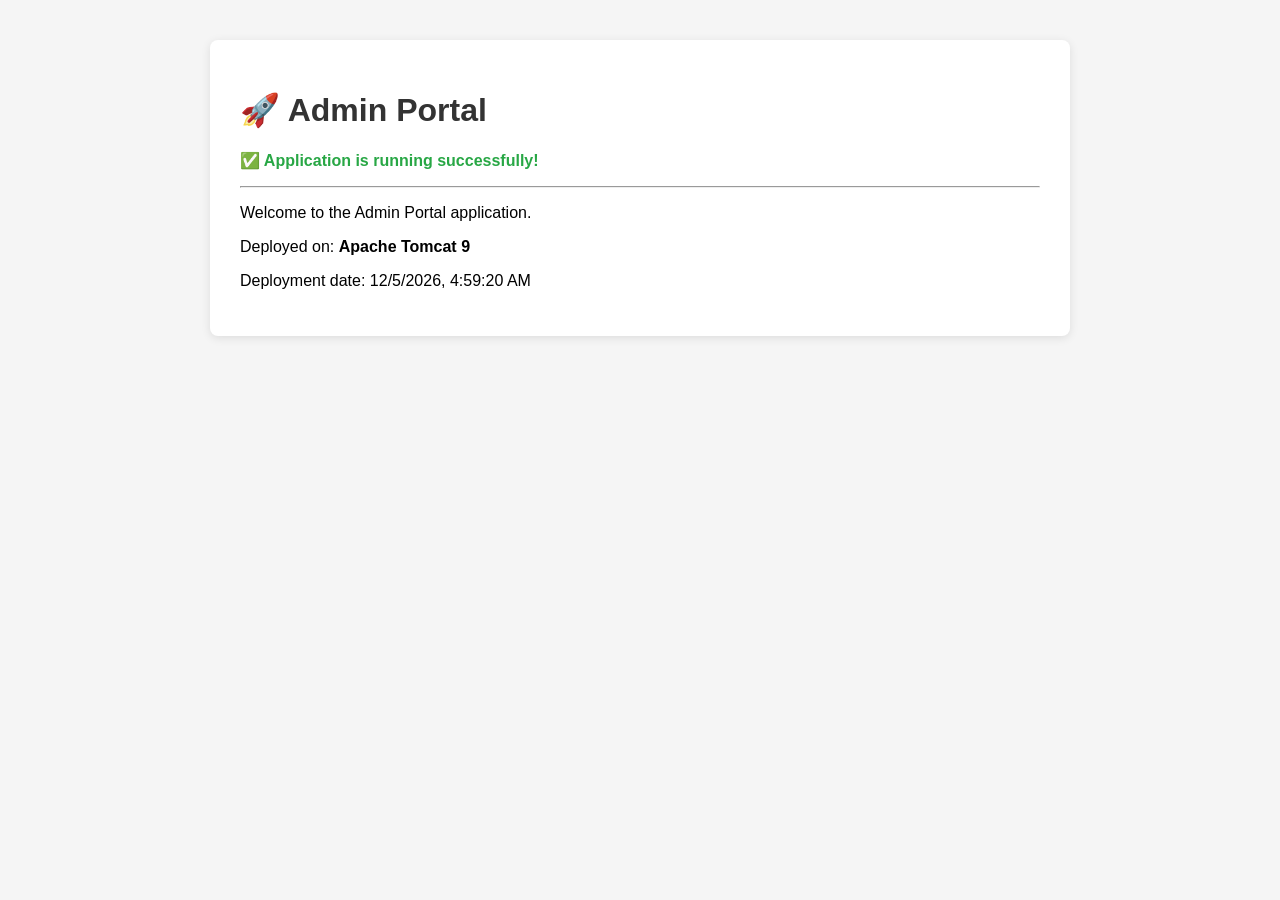
<file: gi/src/main/webapp/index.html>
<!DOCTYPE html>
<html>
<head>
    <title>Admin Portal</title>
    <style>
        body {
            font-family: Arial, sans-serif;
            margin: 40px;
            background: #f5f5f5;
        }
        .container {
            max-width: 800px;
            margin: 0 auto;
            background: white;
            padding: 30px;
            border-radius: 8px;
            box-shadow: 0 2px 10px rgba(0,0,0,0.1);
        }
        h1 { color: #333; }
        .status {
            color: #28a745;
            font-weight: bold;
        }
    </style>
</head>
<body>
    <div class="container">
        <h1>🚀 Admin Portal</h1>
        <p class="status">✅ Application is running successfully!</p>
        <hr>
        <p>Welcome to the Admin Portal application.</p>
        <p>Deployed on: <strong>Apache Tomcat 9</strong></p>
        <p>Deployment date: <span id="date"></span></p>
    </div>
    <script>
        document.getElementById('date').textContent = new Date().toLocaleString();
    </script>
</body>
</html>
</file>
